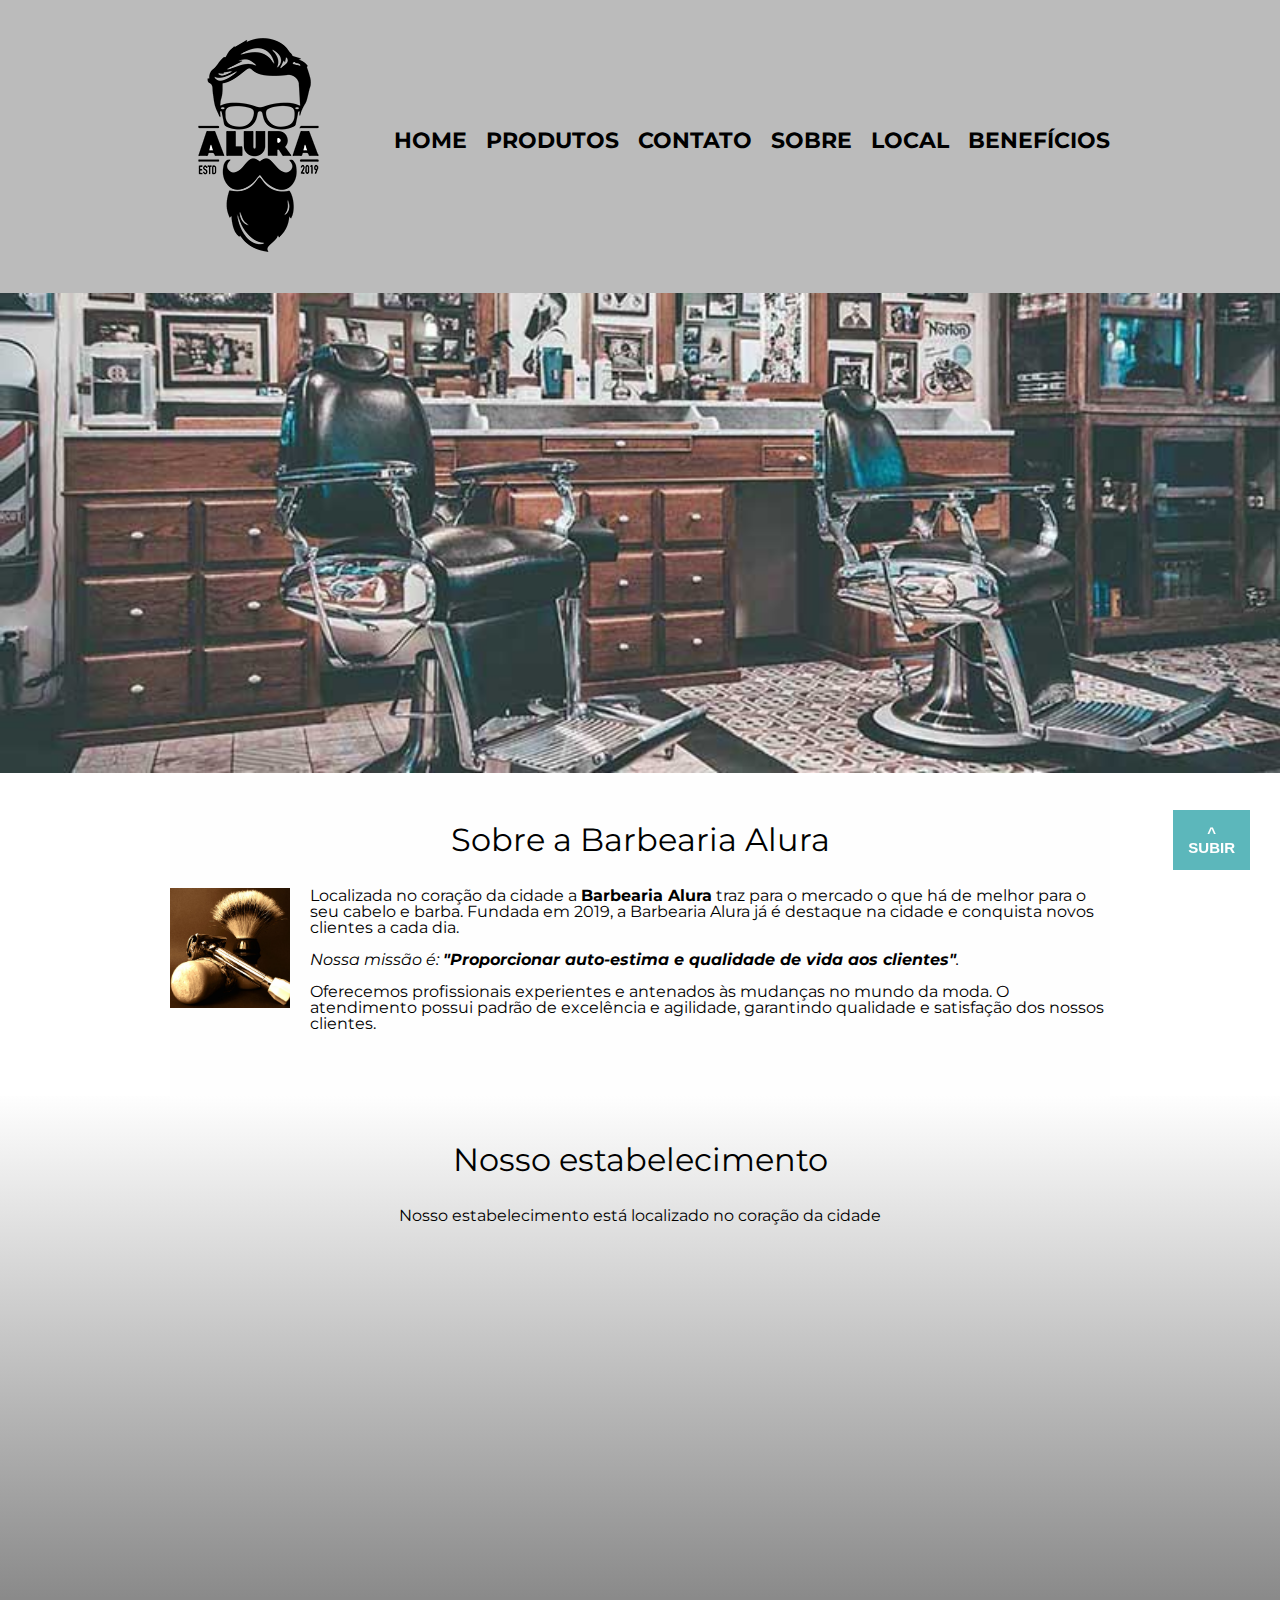
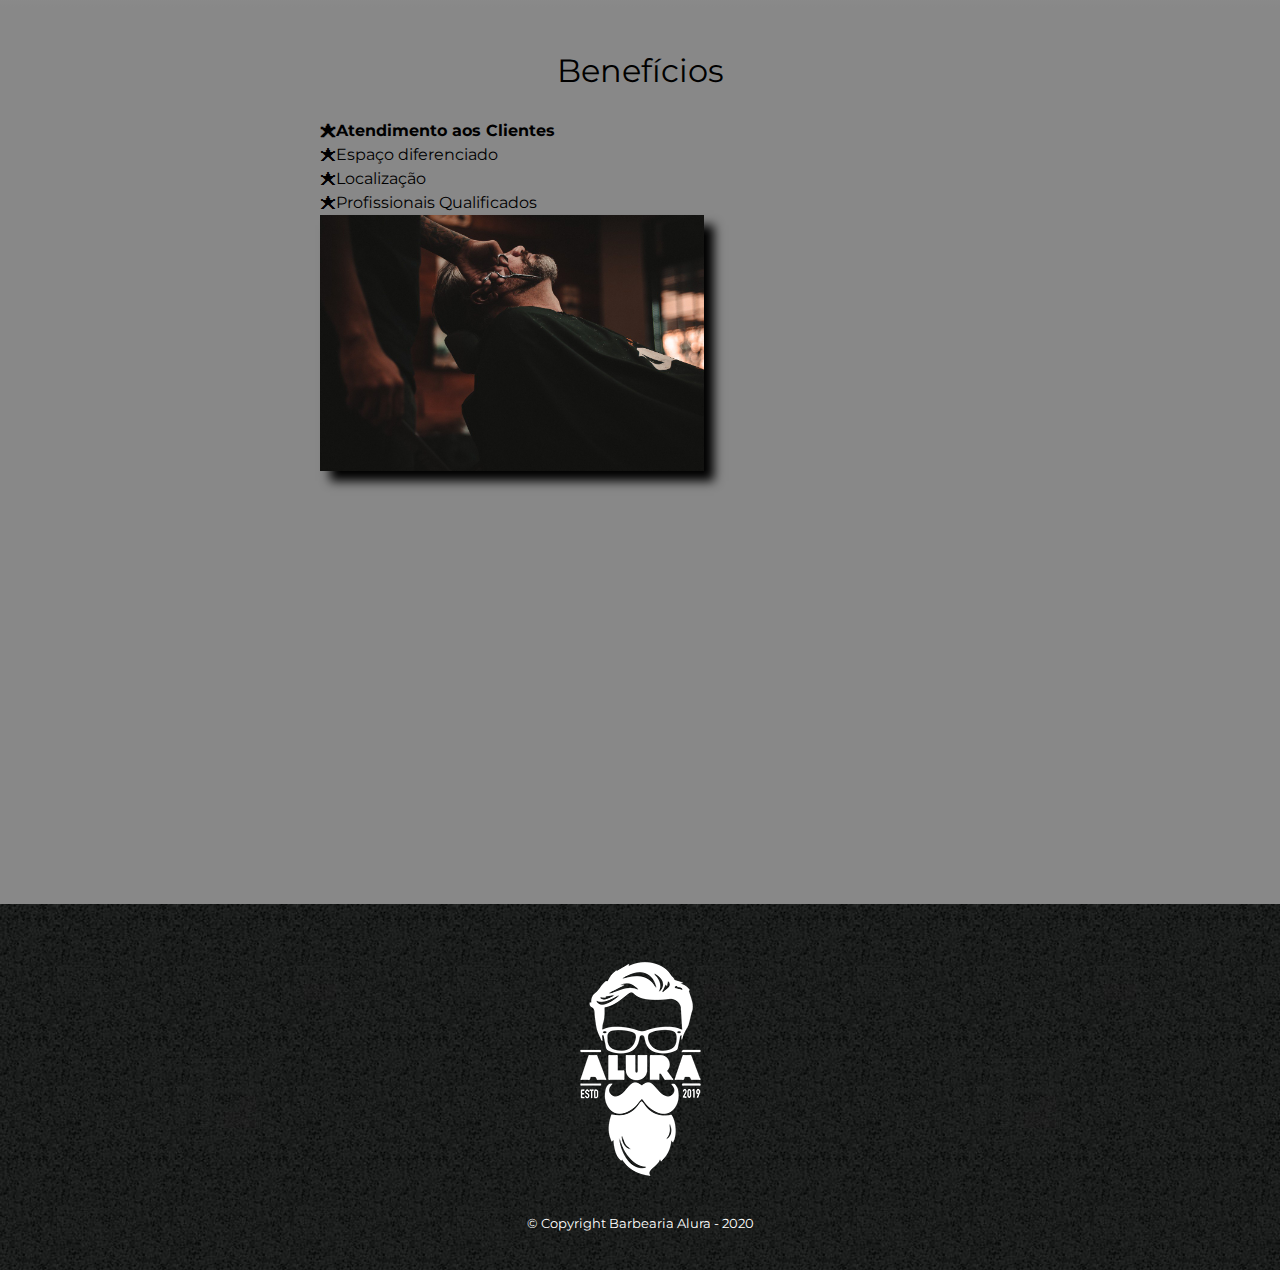
<file: index.html>
<!DOCTYPE html>
<html lang="pt-br">
    <head>
        <meta charset="UTF-8">
        <meta name="viewport" content="width=device-width">
        <title>Barbearia Alura</title>
        <link rel="stylesheet" href="reset.css">
        <link rel="stylesheet" href="style.css">
        <link href="https://fonts.googleapis.com/css?family=Montserrat&display=swap" rel="stylesheet">
    </head>
    <body>
        <header>
            <div class="caixa">
                <h1>
                    <img id="logo" src="logo.png" alt="Logo da Barbearia Alura">
                </h1>
    
                <nav>
                    <ul>
                        <li><a href="index.html">Home</a></li>
                        <li><a href="produtos.html">Produtos</a></li>
                        <li><a href="contato.html">Contato</a></li>
                        <li><a href="#sobre">Sobre</a></li>
                        <li><a href="#local">Local</a></li>
                        <li><a href="#beneficios">Benefícios</a></li>
                    </ul>
                </nav>
            </div>
        </header>
        
        <img class="banner" src="banner.jpg">

        <main>
    
            <section class="principal">
                <h2 id="sobre" class="titulo-principal">Sobre a Barbearia Alura</h2>

                <img class="utensilios" src="utensilios.jpg" alt="Utensilios de um barbeiro">
        
                <p>Localizada no coração da cidade a <strong>Barbearia Alura</strong> traz para o mercado o que há de melhor para o seu cabelo e barba. Fundada em 2019, a Barbearia Alura já é destaque na cidade e conquista novos clientes a cada dia.</p>
        
                <p id="missao"><em>Nossa missão é: <strong>"Proporcionar auto-estima e qualidade de vida aos clientes"</strong>.</p></em>
        
                <p>Oferecemos profissionais experientes e antenados às mudanças no mundo da moda. O atendimento possui padrão de excelência e agilidade, garantindo qualidade e satisfação dos nossos clientes.</p>
            </section>

            <section class="mapa">
                <h3 id="local" class="titulo-principal">Nosso estabelecimento</h3>
                <p>Nosso estabelecimento está localizado no coração da cidade</p>

                <div class="mapa-conteudo">
                    <iframe src="https://www.google.com/maps/embed?pb=!1m18!1m12!1m3!1d3656.4483278365396!2d-46.63466568562861!3d-23.588249068469487!2m3!1f0!2f0!3f0!3m2!1i1024!2i768!4f13.1!3m3!1m2!1s0x94ce5a2b2ed7f3a1%3A0xab35da2f5ca62674!2sCaelum!5e0!3m2!1spt-BR!2sbr!4v1568814489656!5m2!1spt-BR!2sbr" width="100%" height="300" frameborder="0" style="border:0;" allowfullscreen=""></iframe>
                </div>
            </section>

            <section class="beneficios">
                <h3 id="beneficios" class="titulo-principal">Benefícios</h3>
                
                <div class="conteudo-beneficios">
                    <ul class="lista-beneficios">
                        <li class="itens">Atendimento aos Clientes</li>
                        <li class="itens">Espaço diferenciado</li>
                        <li class="itens">Localização</li>
                        <li class="itens">Profissionais Qualificados</li>
                    </ul>
                    <img class="imagem-beneficios" src="beneficios.jpg">
                </div>
        

                <div class="video">
                    <iframe width="100%" height="315" src="https://www.youtube.com/embed/wcVVXUV0YUY" frameborder="0" allow="accelerometer; autoplay; encrypted-media; gyroscope; picture-in-picture" allowfullscreen></iframe>
                </div>
            </section>
        </main>

        <footer>
            <img src="logo-branco.png" alt="Logo da Barbearia Alura"/>
            <p class="copyright">&copy; Copyright Barbearia Alura - 2020</p>
        </footer>

        <a href="#logo" id="subirTopo">
            ^ <br> subir
        </a>
    </body>
</html>
</file>
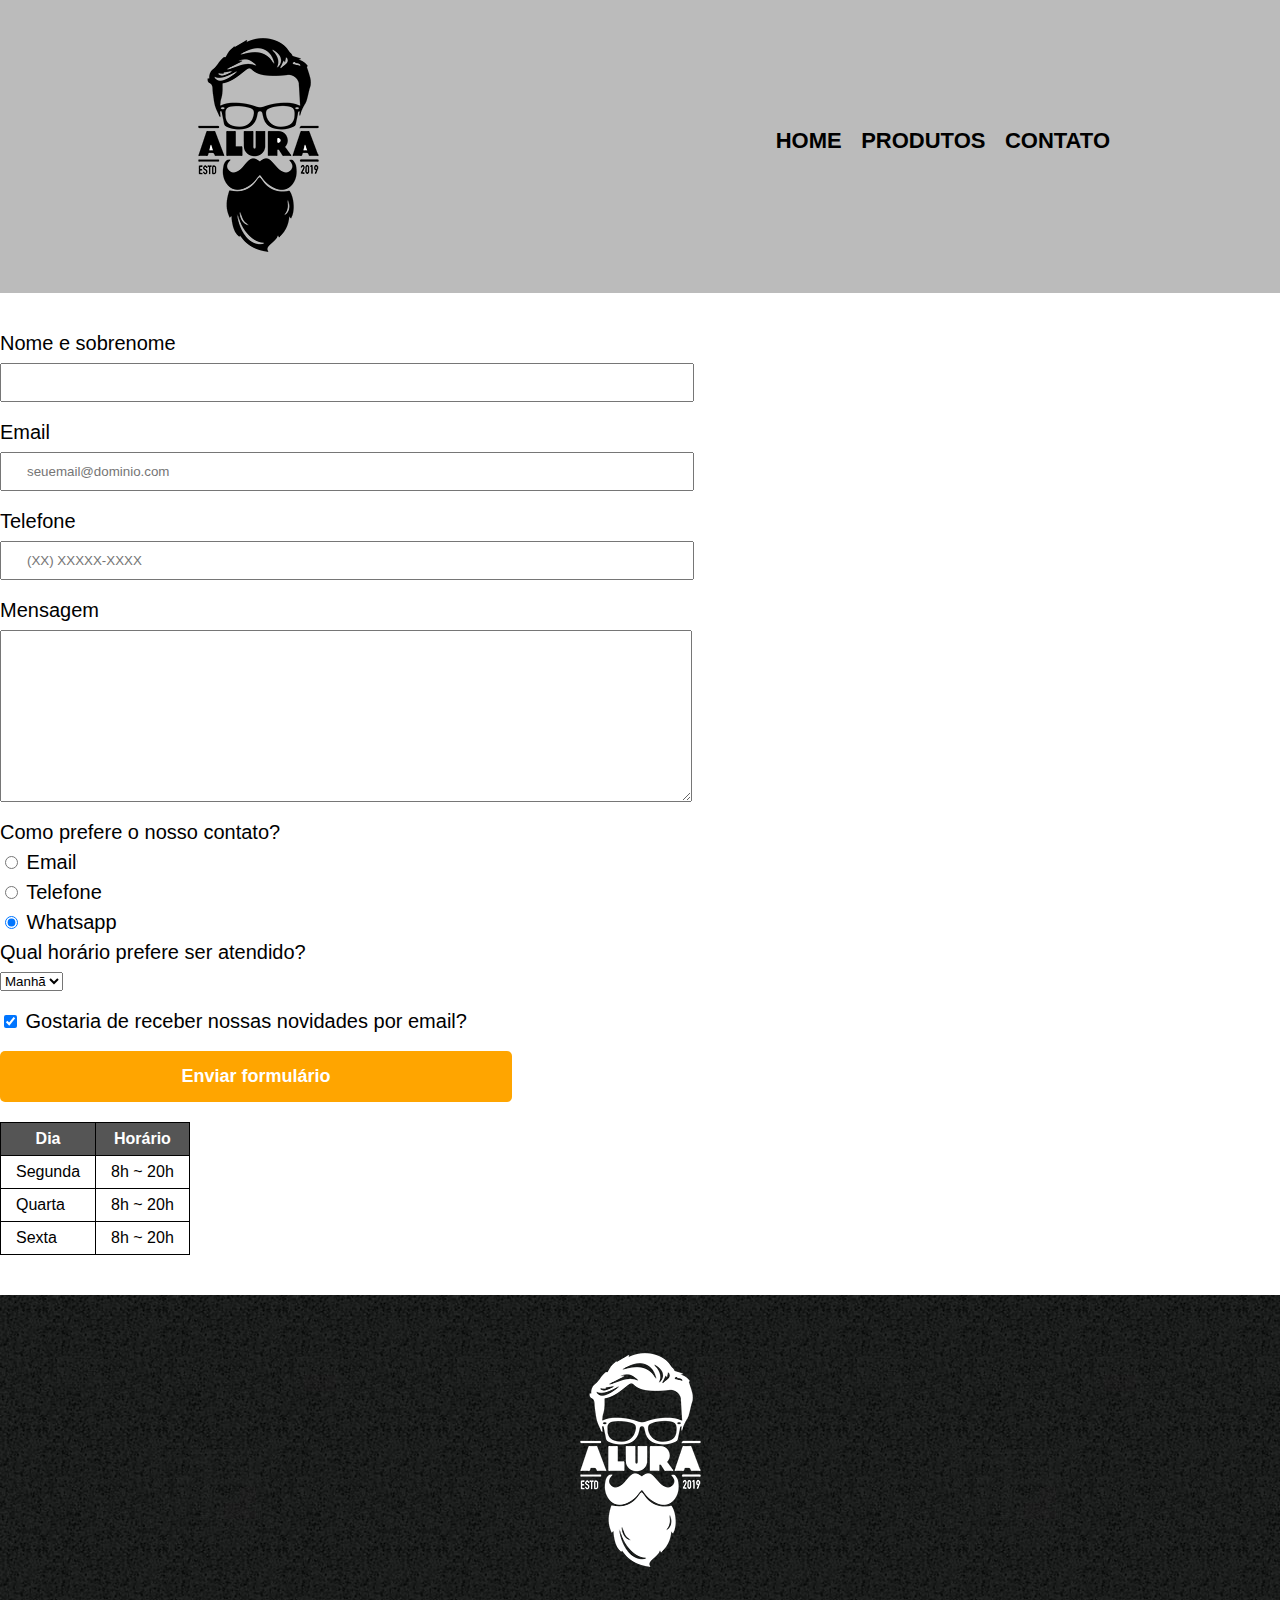
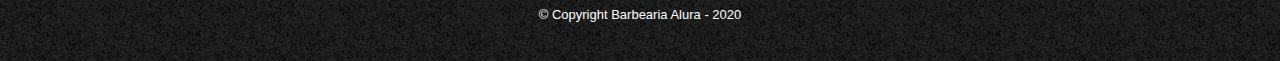
<file: contato.html>
<!DOCTYPE html>
<html>
    <head>
        <meta charset="UTF-8">
        <meta name="viewport" content="width=device-width">
        <title>Contato - Barbearia Alura</title>
        <link rel="stylesheet" href="reset.css">
        <link rel="stylesheet" href="style.css">
    </head>
    <body>
        <header>
            <div class="caixa">
                <h1>
                    <img src="logo.png" alt="Logo da Barbearia Alura">
                </h1>

                <nav>
                    <ul>
                        <li><a href="index.html">Home</a></li>
                        <li><a href="produtos.html">Produtos</a></li>
                        <li><a href="contato.html">Contato</a></li>
                    </ul>
                </nav>
            </div>
        </header>
        <main>
            <form>
                <label for="nomesobrenome">Nome e sobrenome</label>
                <input type="text" id="nomesobrenome" class="input-padrao" required>
                
                <label for="email">Email</label>
                <input type="email" id="email" class="input-padrao" placeholder="seuemail@dominio.com" required>

                <label for="telefone">Telefone</label>
                <input type="tel" id="telefone" class="input-padrao" placeholder="(XX) XXXXX-XXXX" required>

                <label for="mensagem">Mensagem</label>
                <textarea cols="70" rows="10" id="mensagem" class="input-padrao" required></textarea>

                <fieldset>
                    <legend>Como prefere o nosso contato?</legend>
                    <label for="radio-email">
                        <input type="radio" name="contato" value="email" id="radio-email">
                        Email
                    </label>
                    <label for="radio-telefone">
                        <input type="radio" name="contato" value="telefone" id="radio-telefone">
                        Telefone
                    </label>
                    <label for="radio-whatsapp">
                        <input type="radio" name="contato" value="telefone" id="radio-whatsapp" checked>
                        Whatsapp
                    </label>
                </fieldset>

                <fieldset>
                    <legend>Qual horário prefere ser atendido?</legend>
                    <select>
                        <option>Manhã</option>
                        <option>Tarde</option>
                        <option>Noite</option>
                    </select>
                </fieldset>

                <label class="checkbox">
                    <input type="checkbox" checked>
                    Gostaria de receber nossas novidades por email?
                </label>

                <input type="submit" class="enviar" value="Enviar formulário">

                <table>
                    <thead>
                        <tr>
                            <th>Dia</th>
                            <th>Horário</th>
                        </tr>
                    </thead>
                    <tbody>
                        <tr>
                            <td>Segunda</td>
                            <td>8h ~ 20h</td>
                        </tr>
                        <tr>
                            <td>Quarta</td>
                            <td>8h ~ 20h</td>
                        </tr>
                        <tr>
                            <td>Sexta</td>
                            <td>8h ~ 20h</td>
                        </tr>
                    </tbody>
                </table>

            </form>
        </main>
        <footer>
            <img src="logo-branco.png" alt="Logo da Barbearia Alura"/>
            <p class="copyright">&copy; Copyright Barbearia Alura - 2020</p>
        </footer>
    </body>
</html>
</file>
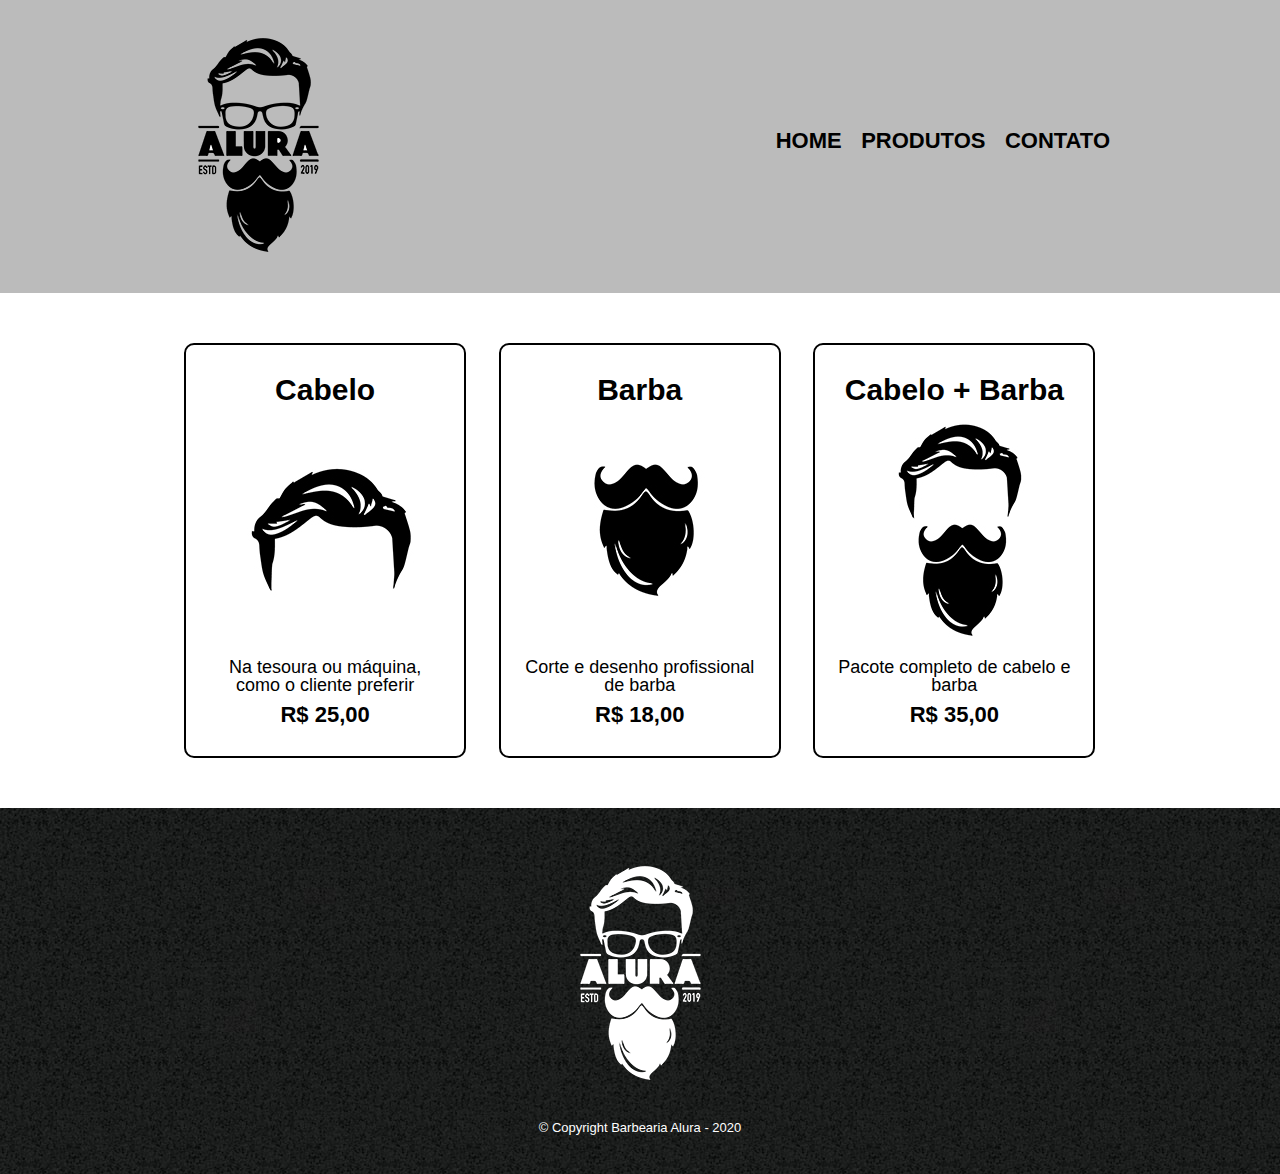
<file: produtos.html>
<!DOCTYPE html>
<html>
    <head>
        <meta charset="UTF-8">
        <meta name="viewport" content="width=device-width">
        <title>Produtos - Barbearia Alura</title>
        <link rel="stylesheet" href="reset.css">
        <link rel="stylesheet" href="style.css">
    </head>
    <body>
        <header>
            <div class="caixa">
                <h1>
                    <img src="logo.png" alt="Logo da Barbearia Alura">
                </h1>

                <nav>
                    <ul>
                        <li><a href="index.html">Home</a></li>
                        <li><a href="produtos.html">Produtos</a></li>
                        <li><a href="contato.html">Contato</a></li>
                    </ul>
                </nav>
            </div>
        </header>

        <main>
            <ul class="produtos">
                <li>
                    <h2>Cabelo</h2>
                    <img src="cabelo.jpg">
                    <p class="produto-descricao">Na tesoura ou máquina, como o cliente preferir</p>
                    <p class="produto-preco">R$ 25,00</p>
                </li>
                <li>
                    <h2>Barba</h2>
                    <img src="barba.jpg">
                    <p class="produto-descricao">Corte e desenho profissional de barba</p>
                    <p class="produto-preco">R$ 18,00</p>
                </li>
                <li>
                    <h2>Cabelo + Barba</h2>
                    <img src="cabelo+barba.jpg">
                    <p class="produto-descricao">Pacote completo de cabelo e barba</p>
                    <p class="produto-preco">R$ 35,00</p>
                </li>
            </ul>
        </main>
        <footer>
            <img src="logo-branco.png" alt="Logo da Barbearia Alura"/>
            <p class="copyright">&copy; Copyright Barbearia Alura - 2020</p>
        </footer>
    </body>
</html>
</file>
<file: style.css>
body {
	font-family: 'Montserrat', sans-serif;
}

header {
	background: #BBBBBB;
	padding: 20px 0;
}

.caixa {
	position: relative;
	width: 940px;
	margin: 0 auto;
}

nav {
	position: absolute;
	top: 110px;
	right: 0;
}

nav li {
	display: inline;
	margin: 0 0 0 15px;
}

nav a {
	text-transform: uppercase;
	color: #000000;
	font-weight: bold;
	font-size: 22px;
	text-decoration: none;
}

nav a:hover {
	color: #C78C19;
	text-decoration: underline;
}

.produtos {
	width: 940px;
	margin: 0 auto;
	padding: 50px 0;
}

.produtos li {
	display: inline-block;
	text-align: center;
	width: 30%;
	vertical-align: top;
	margin: 0 1.5%;
	padding: 30px 20px;
	box-sizing: border-box;
	border: 2px solid #000000;
	border-radius: 10px;
}

.produtos li:hover {
	border-color: #C78C19;
}

.produtos li:active {
	border-color: #088C19;	
}

.produtos li:hover h2 {
	font-size: 34px;
}

.produtos h2 {
	font-size: 30px;
	font-weight: bold;
}

.produto-descricao {
	font-size: 18px;
}

.produto-preco {
	font-size: 22px;
	font-weight: bold;
	margin-top: 10px;
}

footer {
	text-align: center;
	background: url("bg.jpg");
	padding: 40px 0;
}

.copyright {
	color: #FFFFFF;
	font-size: 13px;
	margin: 20px 0 0;
}

main {
	
}

form {
	margin: 40px 0;
}

form label, form legend {
	display:block;
	font-size: 20px;
	margin: 0 0 10px;
}

.input-padrao {
	display: block;
	margin: 0 0 20px;
	padding: 10px 25px;
	width: 50%;
}

.checkbox {
	margin: 20px 0;
}

.enviar {
	width:40%;
	padding: 15px 0;
	background: orange;
	color: white;
	font-weight: bold;
	font-size: 18px;
	border: none;
	border-radius: 5px;
	transition: 1s all;
	cursor: pointer;
}

.enviar:hover {
	background: darkorange;
	transform: scale(1.2);
}

table {
	margin: 20px 0 40px;
}

thead {
	background: #555555;
	color: white;
	font-weight: bold;
}

td, th {
	border: 1px solid #000000;
	padding: 8px 15px;
}


/* css da página inicial */
.banner {
	width:100%;
}

.titulo-principal {
	text-align: center;
	font-size: 2em;
	margin: 0 0 1em;
	clear: left;
}

.principal {
	padding: 3em 0;
	background: #FEFEFE;
	width: 940px;
	margin: 0 auto;
}

.principal p {
	margin: 0 0 1em;
}

.principal strong {
	font-weight: bold;
}

.principal em {
	font-style: italic;
}

.utensilios {
	width: 120px;
	float: left;
	margin: 0 20px 20px 0;
}

.mapa {
	padding: 3em 0;
	background: linear-gradient(#FEFEFE, #888888);
}

.mapa-conteudo {
	width: 940px;
	margin: 0 auto;
}

.mapa p {
	margin: 0 0 2em;
	text-align: center;
}

.beneficios {
	padding: 3em 0;
	background: #888888;
}

.conteudo-beneficios {
	width: 640px;
	margin: 0 auto;
}

.lista-beneficios {
	width: 40%;
	display: inline-block;
	vertical-align: top;
}

.itens {
	line-height: 1.5;
}

.itens:first-child {
	font-weight: bold;
}

.itens:before {
	content: "🟊";
}

.imagem-beneficios {
	width: 60%;
	opacity: 1;
	transition: 400ms;
	box-shadow: 10px 10px 10px 0 #000000;
}

.imagem-beneficios:hover {
	opacity: 0.3;
}

.video {
	width: 560px;
	margin: 2em auto;
}

@media screen and (max-width: 480px) {
    .caixa, .principal, .conteudo-beneficios, .mapa-conteudo, .video, .produtos {
        width: auto;
    }

    h1 {
        text-align: center;
    }

    nav{
        position: static;
    }

    .lista-beneficios, .imagem-beneficios, .produtos li, table {
        width: 100%;
    }
}

#subirTopo {
	text-decoration: none;
	background: rgba(30,156,161,.9);
	bottom: 30px;
	right: 30px;
	color: #fff;
	text-align: center;
	cursor: pointer;
	padding: 15px;
	font-size: 15px;
	font-weight: bold;
	text-transform: uppercase;
	position: fixed;
	border: 0;
	font-family: sans-serif;
	opacity: .8;
}
	
#subirTopo:hover {
	opacity:1;
}
</file>
